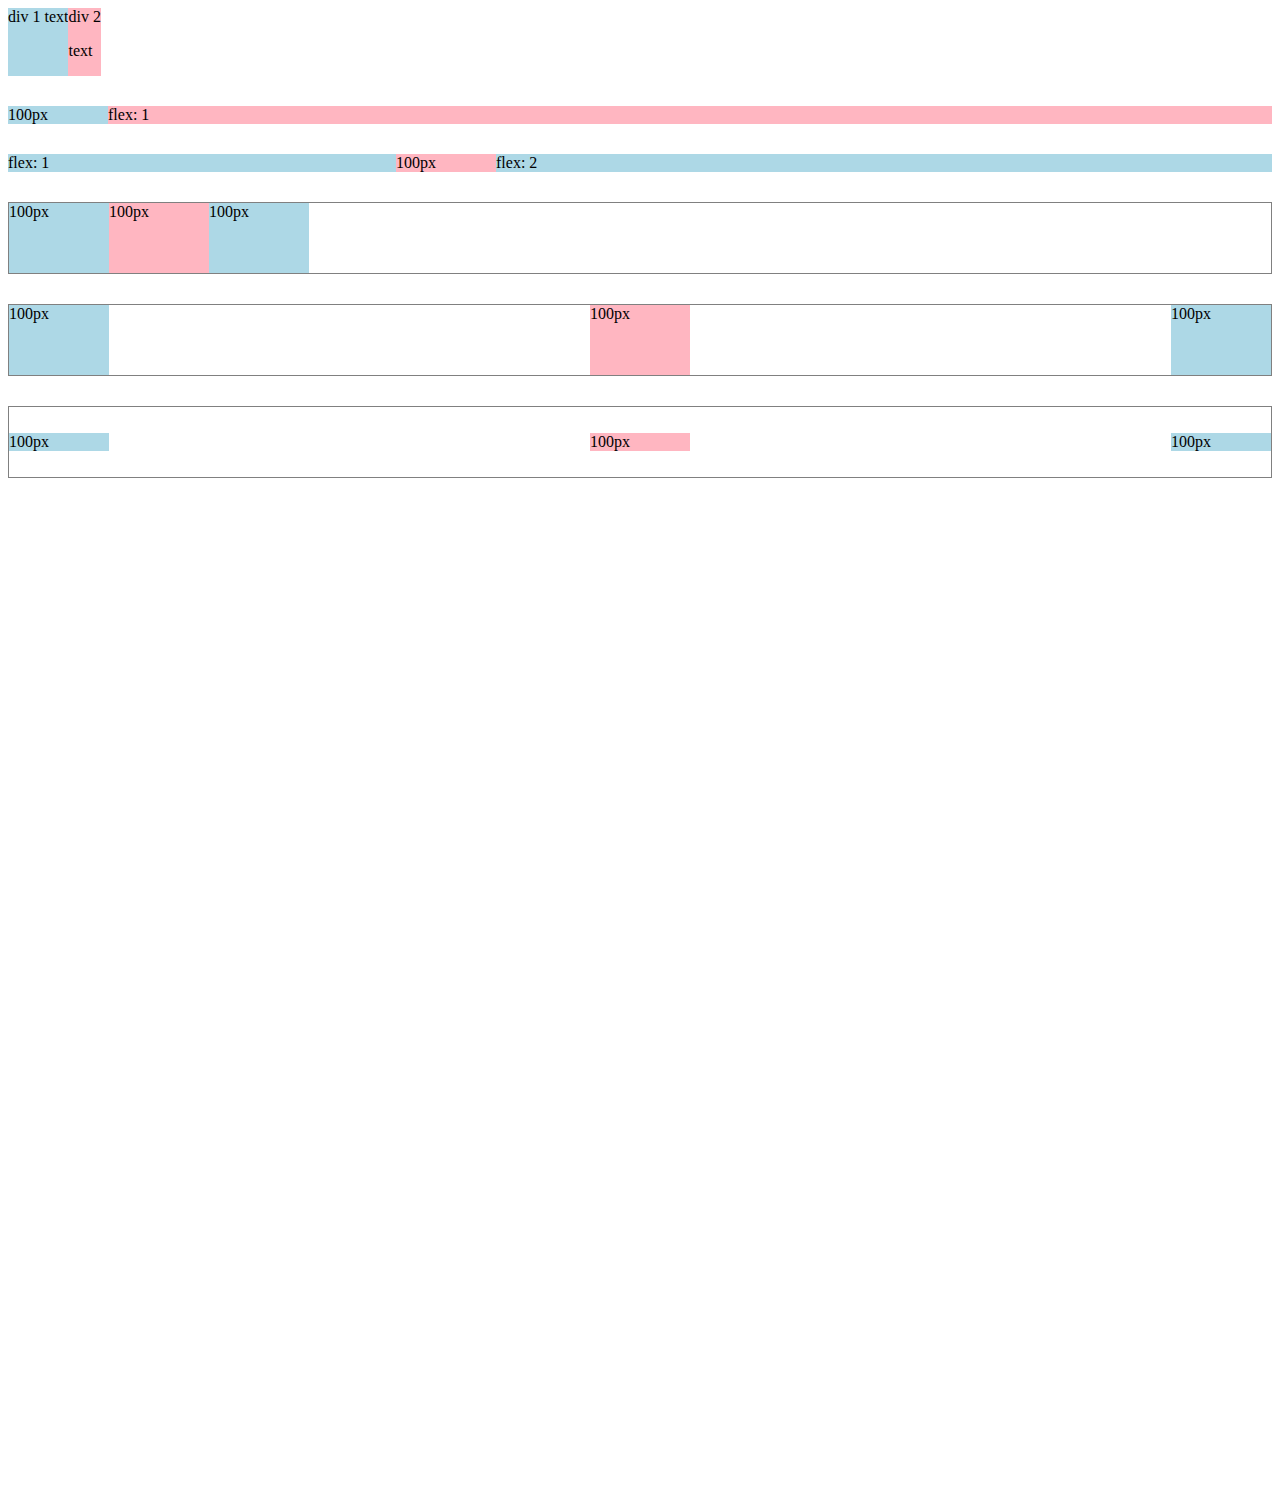
<file: Intro-to-html/flexbox.html>
<!DOCTYPE html>
<html>
  <head>
    <title>Flexbox Practice</title>
  </head>

  <body style="padding-bottom: 1000px;">
    <div style="
      display: flex;
      flex-direction: row;
    ">
      <div style="background-color: lightblue;">div 1 text</div>
      <div style="background-color: lightpink;">div 2 <p>text</p></div>
    </div>

    <div style="
      margin-top: 30px;
      display: flex;
      flex-direction: row;
    ">
      <div style="background-color: lightblue; width: 100px;">100px</div>
      <div style="background-color: lightpink; flex: 1;">flex: 1</div>
    </div>
    <div style="
      margin-top: 30px;
      display: flex;
      flex-direction: row;
      ">
      <div style="background-color: lightblue; flex: 1;">flex: 1</div>
      <div style="background-color: lightpink; width: 100px;">100px</div>
      <div style="background-color: lightblue; flex: 2;">flex: 2</div>
    </div>

    <div style="
      margin-top: 30px;
      height: 70px;
      border-width: 1px;
      border-style: solid;
      border-color: grey;
      display: flex;
      flex-direction: row;
      justify-content: start;
      ">
      <div style="background-color: lightblue; width: 100px;">100px</div>
      <div style="background-color: lightpink; width: 100px;">100px</div>
      <div style="background-color: lightblue; width: 100px;">100px</div>
    </div>

    <div style="
      margin-top: 30px;
      height: 70px;
      border-width: 1px;
      border-style: solid;
      border-color: grey;
      display: flex;
      flex-direction: row;
      justify-content: space-between;
      ">
      <div style="background-color: lightblue; width: 100px;">100px</div>
      <div style="background-color: lightpink; width: 100px;">100px</div>
      <div style="background-color: lightblue; width: 100px;">100px</div>
    </div>

    <div style="
      margin-top: 30px;
      height: 70px;
      border-width: 1px;
      border-style: solid;
      border-color: grey;
      display: flex;
      flex-direction: row;
      justify-content: space-between;
      align-items: center;
      ">
      <div style="background-color: lightblue; width: 100px;">100px</div>
      <div style="background-color: lightpink; width: 100px;">100px</div>
      <div style="background-color: lightblue; width: 100px;">100px</div>
    </div>
  </body>
</html>
</file>
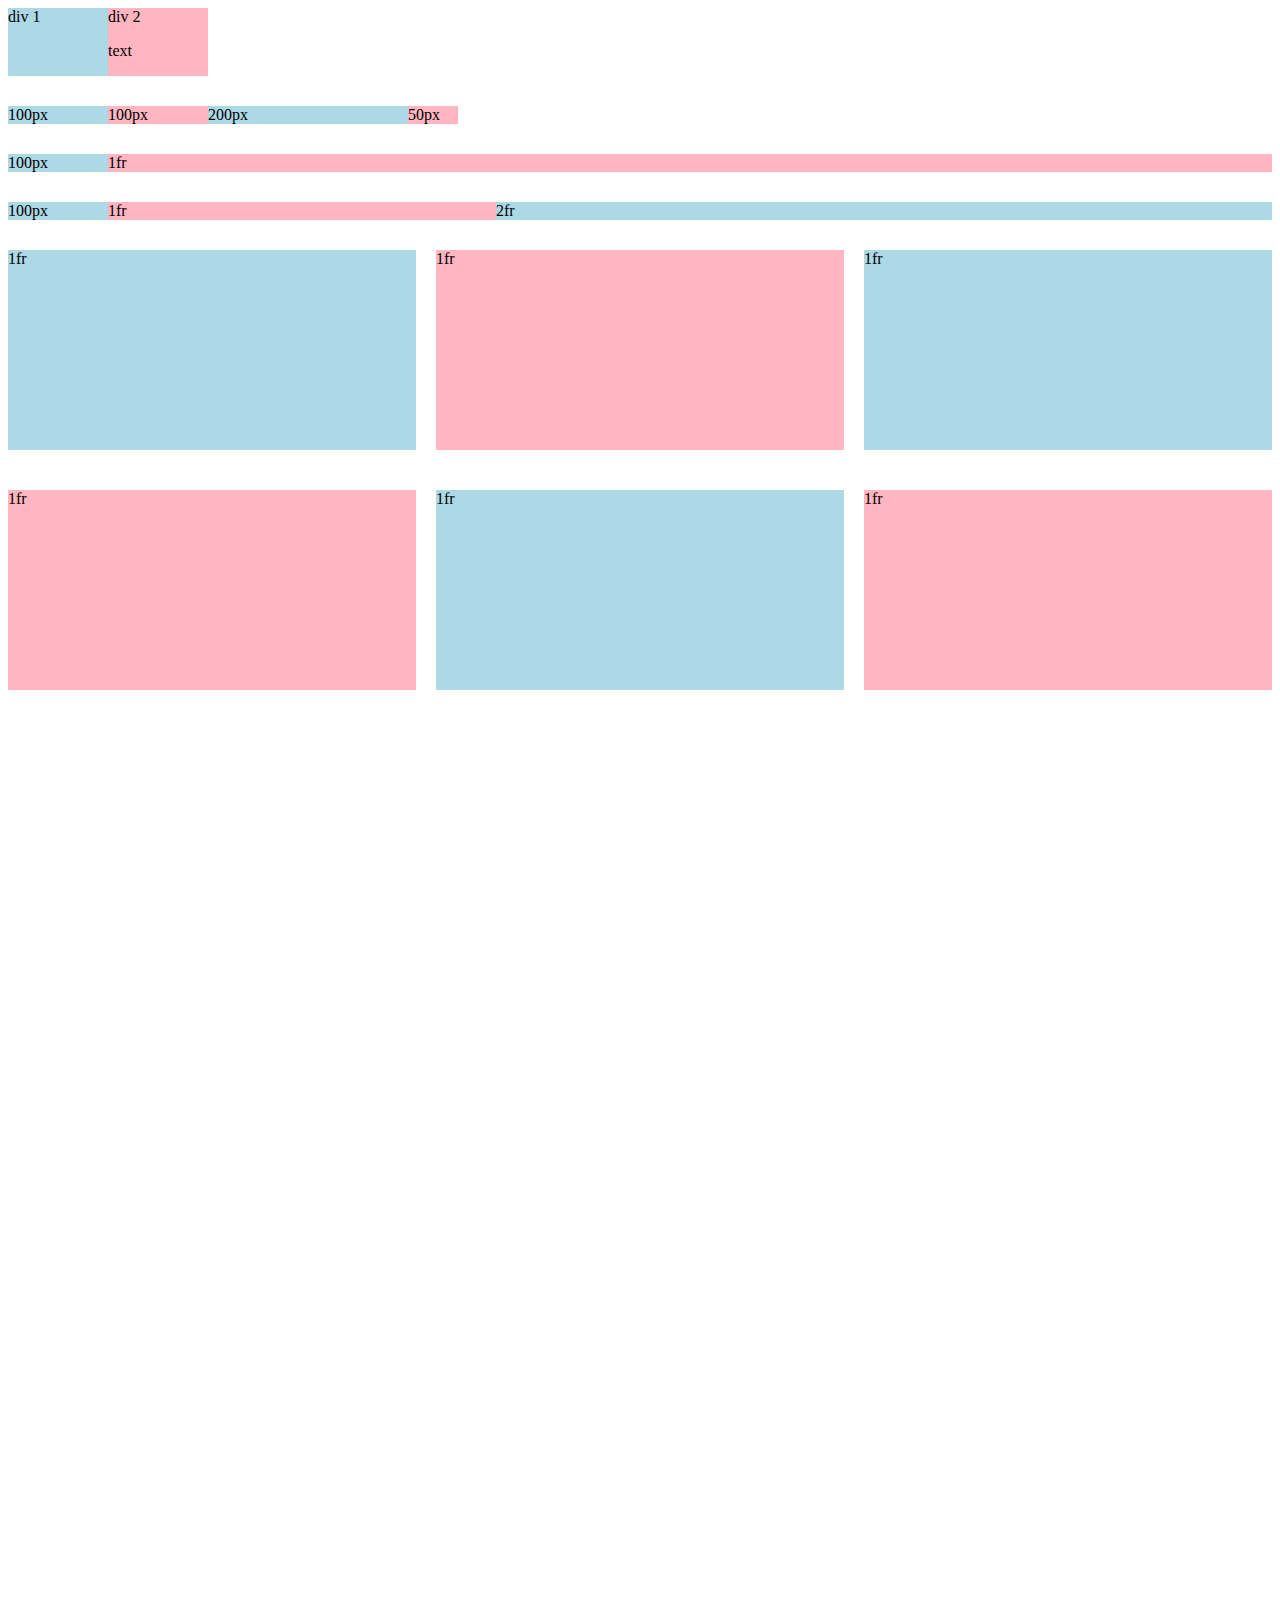
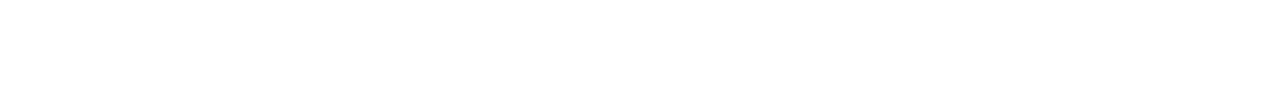
<file: Intro-to-html/grid.html>
<!DOCTYPE html>
<html>
  <head>
    <title>Grid Practice</title>
  </head>

  <body style="padding-bottom: 1000px;">
    <div style=" 
      display: grid;
      grid-template-columns: 100px 100px

    ">
      <div style="background-color: lightblue">div 1</div>
      <div style="background-color: lightpink">div 2 <p>text</p></div>
    </div>
      <div style="
        margin-top: 30px; 
        display: grid;
        grid-template-columns: 100px 100px 200px 50px
      ">
      <div style="background-color: lightblue">100px</div>
      <div style="background-color: lightpink">100px</div>
      <div style="background-color: lightblue">200px</div>
      <div style="background-color: lightpink">50px</div>
    </div>
    <div style="
        margin-top: 30px; 
        display: grid;
        grid-template-columns: 100px 1fr
      ">
      <div style="background-color: lightblue">100px</div>
      <div style="background-color: lightpink">1fr</div>

    </div>

    <div style="
        margin-top: 30px; 
        display: grid;
        grid-template-columns: 100px 1fr 2fr
      ">
      <div style="background-color: lightblue">100px</div>
      <div style="background-color: lightpink">1fr</div>
      <div style="background-color: lightblue">2fr</div>

    </div>
  
    <div style="
        margin-top: 30px; 
        display: grid;
        grid-template-columns: 1fr 1fr 1fr;
        column-gap: 20px;
        row-gap: 40px;
      ">
      <div style="background-color: lightblue; height: 200px;">1fr</div>
      <div style="background-color: lightpink; height: 200px;">1fr</div>
      <div style="background-color: lightblue; height: 200px;">1fr</div>
      <div style="background-color: lightpink; height: 200px;">1fr</div>
      <div style="background-color: lightblue; height: 200px;">1fr</div>
      <div style="background-color: lightpink; height: 200px;">1fr</div>
    </div>
  </body>
</html>
</file>
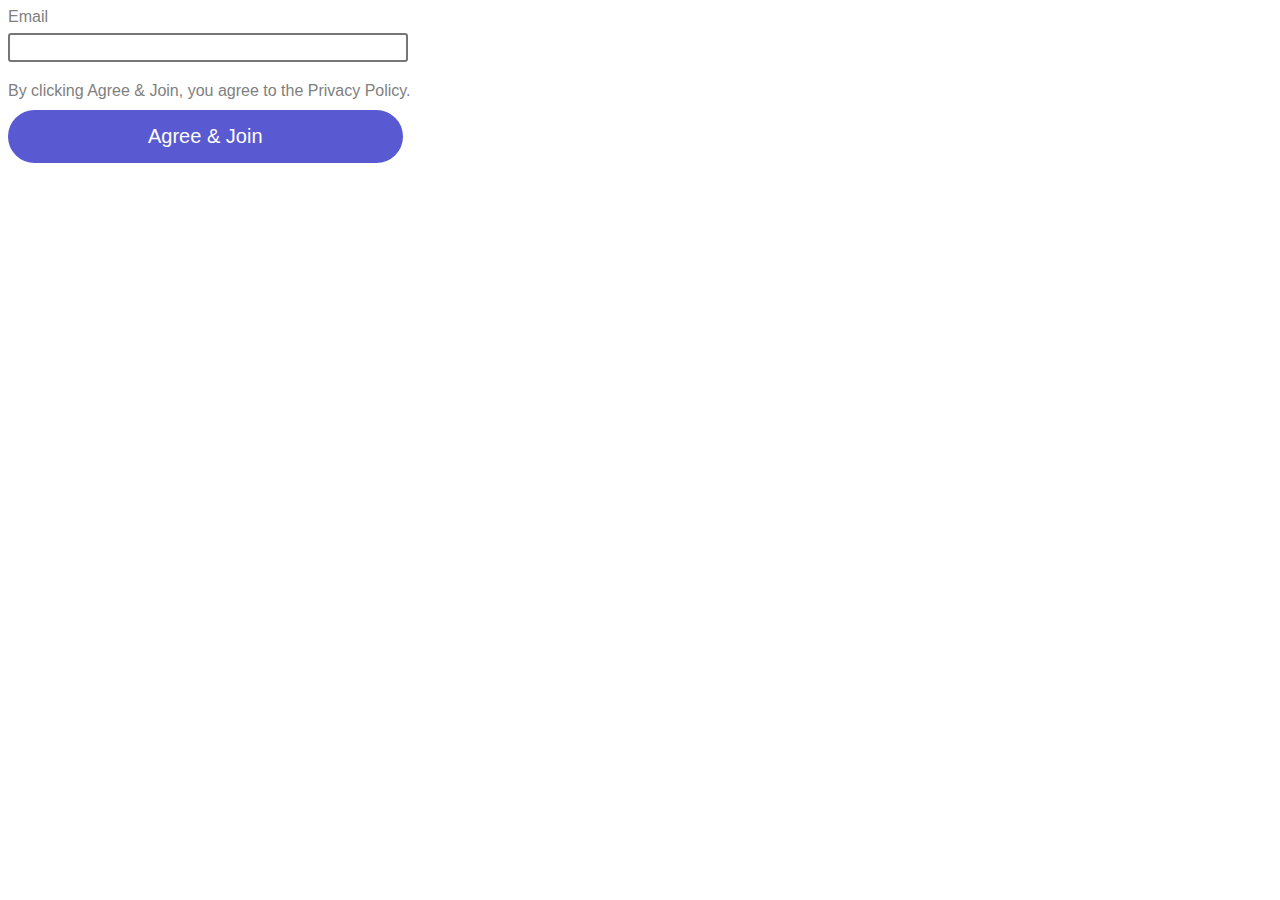
<file: Intro-to-html/practice.html>
<!doctype html>
 <html>
    <head>
        <title>Practice</title>
        <style>
            p {
                font-family: arial;
                color: grey;
                margin-top: 0;
                margin-bottom: 0;
            }   

            .email {
                margin-bottom: 7px;
            }

            .email-bar {
                font-size: 20px;
                width: 392px;
                border-style: solid;
                border-radius: 3px;
                margin-bottom: 20px;
            }

            .disclaimer {
                margin-bottom: 10px;
            }

            .agree-button {
                font-size: 20px;
                color: white;
                background-color: rgb(89, 89, 209);
                padding-left: 140px;
                padding-right: 140px;
                padding-top: 15px;
                padding-bottom: 15px;
                border: none;
                border-radius: 100px;
            }

        </style>
    </head>
    <body>
        <p class="email">Email</p>
        <input class="email-bar">
        <p class="disclaimer">By clicking Agree & Join, you agree to the Privacy Policy.</p>
        <button class="agree-button">Agree & Join</button>
    </body>
 </html>
</file>
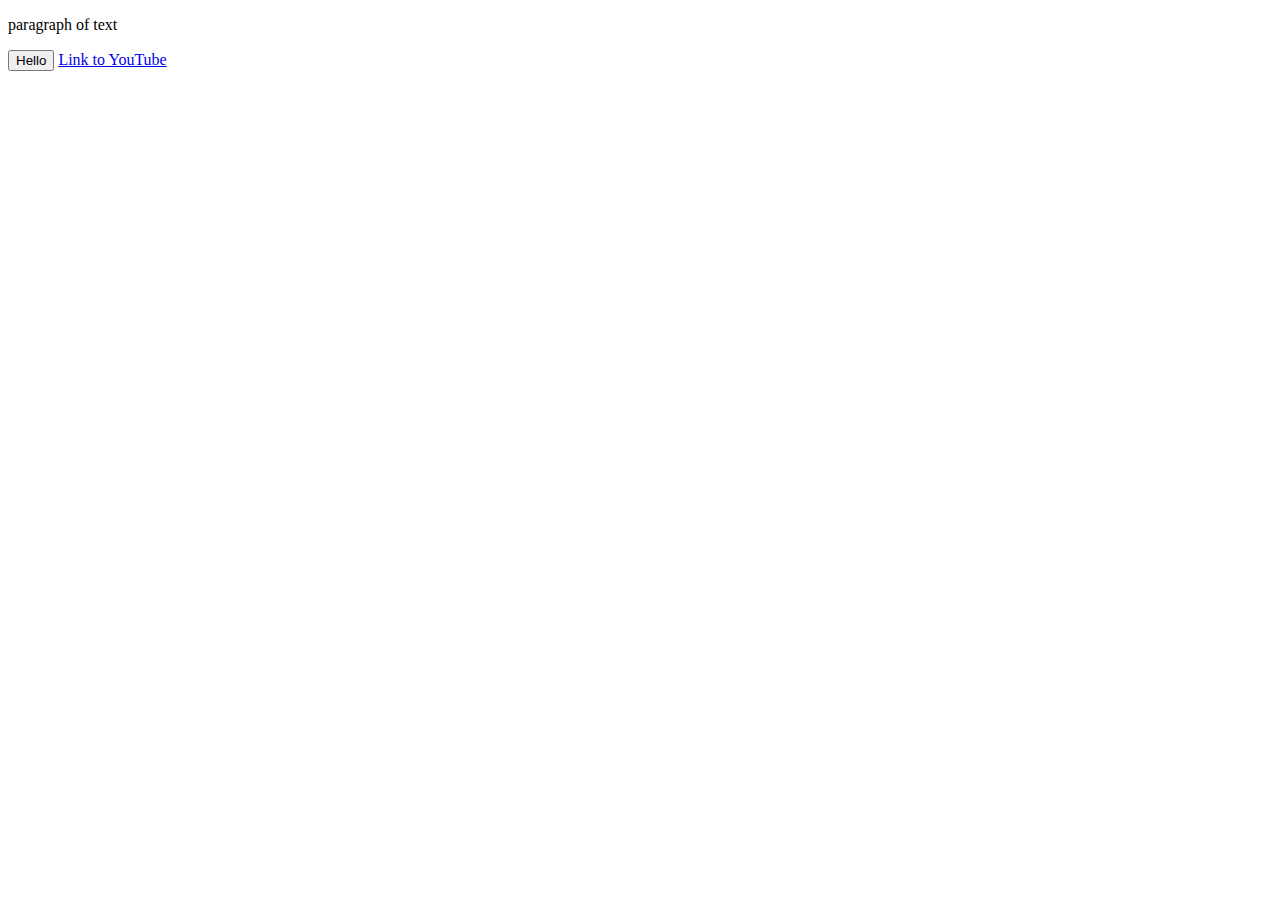
<file: Intro-to-html/Website.html>
<!doctype html>
 <html>
    <head>
        <title>
            First Website
        </title>
    </head>
    <body>
        <p>
            paragraph of text
          </p>
          
          <button>
            Hello
          </button>
          
          <a href="https://www.youtube.com/" target="blank">
            Link to YouTube
          </a>
    </body>
 </html>
</file>
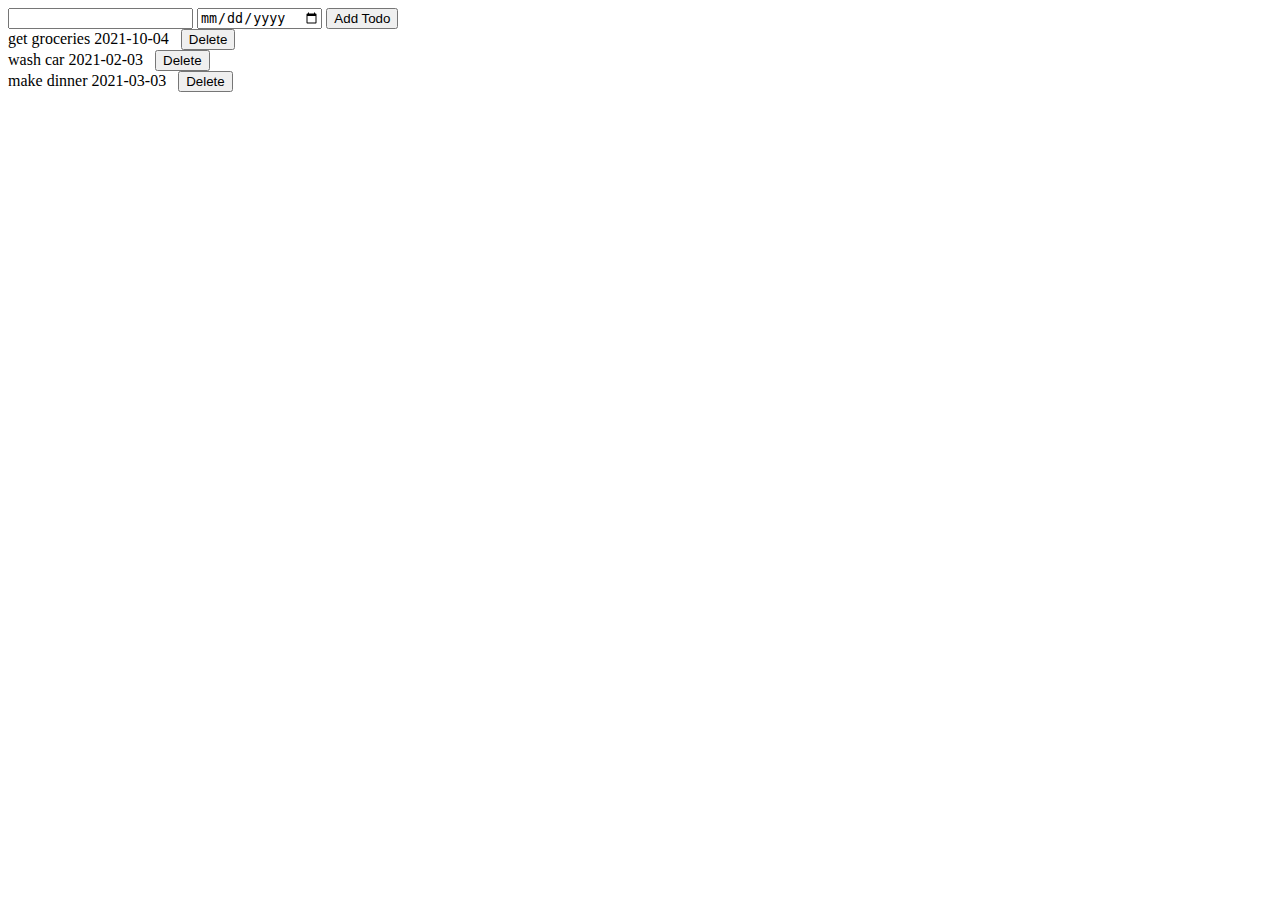
<file: Javascript practice/todo.html>
<html>
  <head>
    <title>My Todo App</title>
  </head>
  <body>
    <input id="todo-title" type="text" />
    <input id="date-picker" type="date" />
    <button onclick="addTodo()">Add Todo</button>
    
    <div id="todo-list"></div>

    <script>
      //Model
      //If local storage has a todos array, then use it
      //otherwise use default array.
      let todos;
      
      //retrieve localStorage
      const savedTodos = JSON.parse(localStorage.getItem('todos'));
      //Check if its an arrray
      if (Array.isArray(savedTodos)) {
        todos = savedTodos;
      } else {
          todos = [{
            title: 'get groceries',
            dueDate: '2021-10-04',
            id: 'id1'
          },{
            title: 'wash car',
            dueDate: '2021-02-03',
            id: 'id2'
          },{ 
            title: 'make dinner',
            dueDate: '2021-03-03',
            id: 'id3'
          }];
      }

     
      //Creates a todo
      function createTodo(title, dueDate) {
        const id = ' ' + new Date().getTime();

        todos.push({
          title: title,
          dueDate: dueDate,
          id: id,
        });

        saveTodos();
      }

      //Deletes a todo
      function removeTodo(idToDelete) {
        todos = todos.filter(function (todo) {
          //if the id of this todo matches idToDelete, return false
          //for everything else, return true
          if (todo.id === idToDelete) {
            return false;
          } else {
            return true;
          }
        });
        
        saveTodos();
      }

      function saveTodos() {
        localStorage.setItem('todos',JSON.stringify(todos));
      }

      //Controller
      function addTodo() {
        const textbox = document.getElementById('todo-title');
        const title = textbox.value;

        const datePicker = document.getElementById('date-picker');
        const dueDate = datePicker.value;

        createTodo(title, dueDate);
        render();
      }

      function DeleteTodo(event) {
        const deleteButton = event.target;
        const idToDelete = deleteButton.id;

        removeTodo(idToDelete);

        render();
      } 

    
      //view
      function render() {
        //reset our list
        document.getElementById('todo-list').innerHTML = '';

          todos.forEach( function (todo) {
            const element = document.createElement('div');
            element.innerText = todo.title + ' ' + todo.dueDate;

            const deleteButton = document.createElement('button');
            deleteButton.innerText = 'Delete';
            deleteButton.style = 'margin-left: 12px;';
            deleteButton.onclick = DeleteTodo;
            deleteButton.id = todo.id;
            element.appendChild(deleteButton);


            const todoList = document.getElementById('todo-list');
            todoList.appendChild(element);
          });
      }
      render();
    </script>
  </body>
</html>
</file>
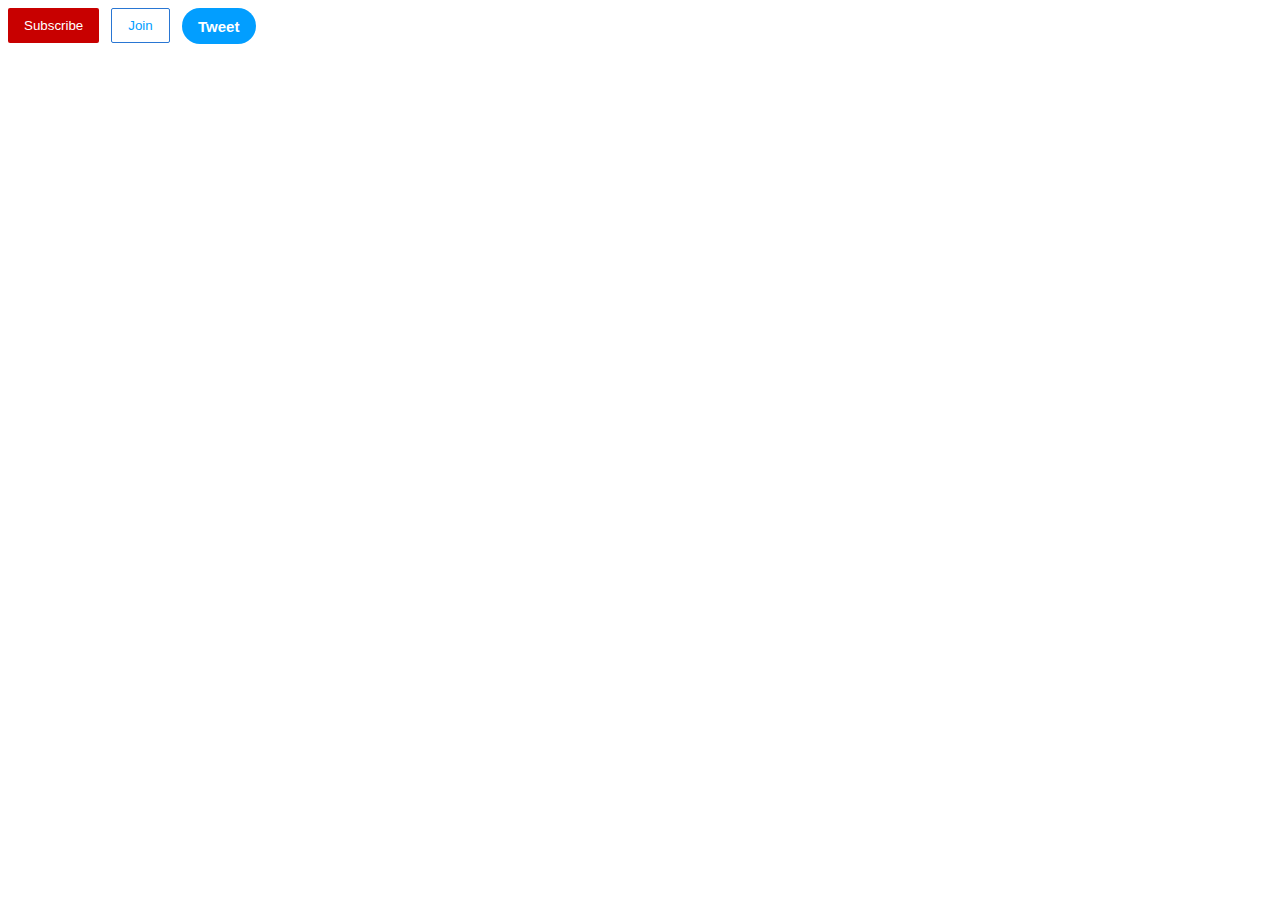
<file: Intro-to-html/Buttons/buttons.html>
<!DOCTYPE html>
<html>
  <head>
    <title>Buttons Practice</title>
    <link rel="stylesheet" href="Buttons.css ">
  </head>
  <body>
    <button class="subscribe-button">
      Subscribe
     </button>
    
     <button class="join-button">
      Join
    </button>
    
    <button class="tweet-button">
      Tweet
    </button>
  </body>
</html>
</file>
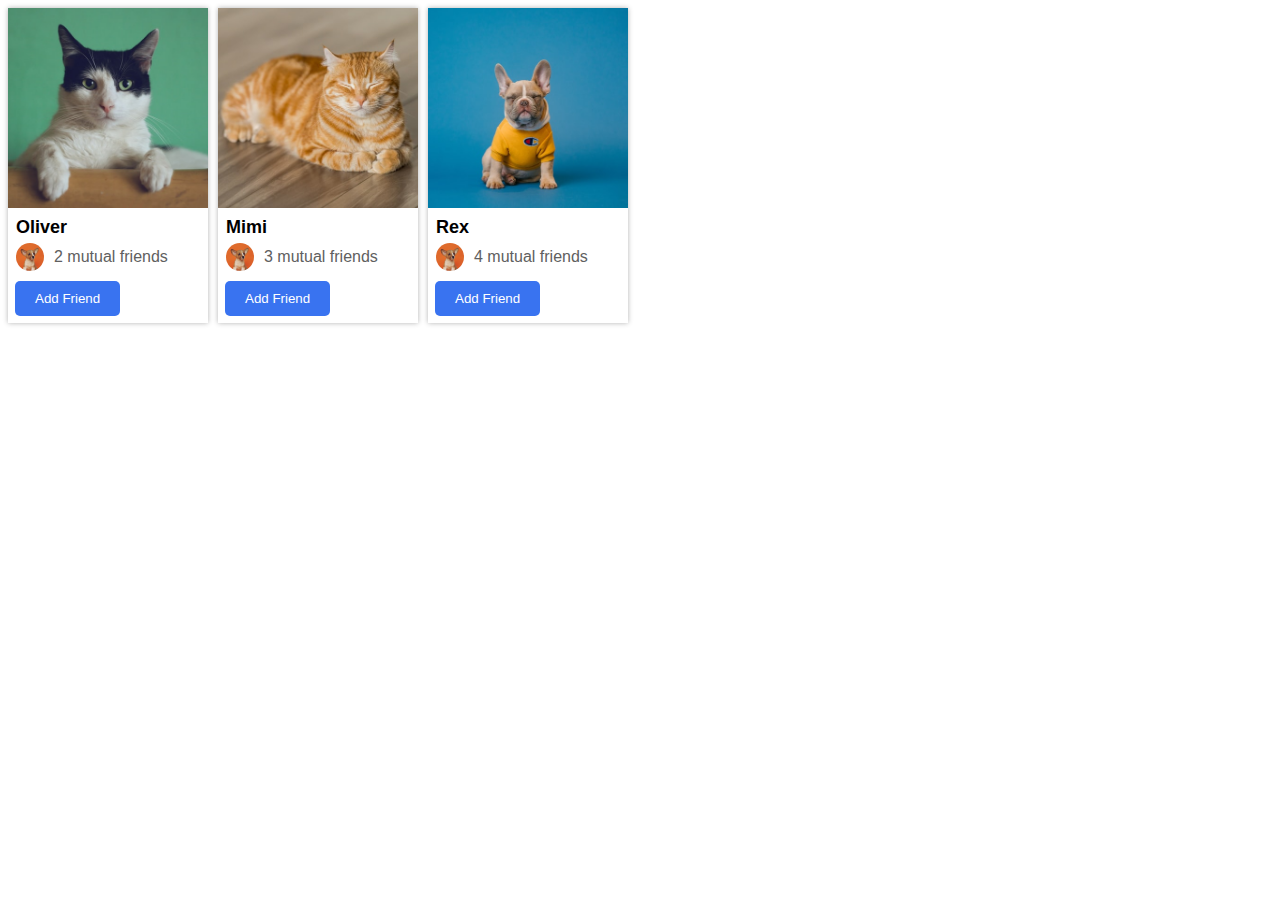
<file: Intro-to-html/Cat-profiles/cat-profiles.html>
<!doctype html>
 <html>
    <head>
        <title>MyMeow</title>
        <link rel="stylesheet" href="cat-profiles.css">
        
    </head>
    <body>
      <div class="profile-grid">

        <div class="profile">
          <img class="profile-picture" src="profile-pictures/cat.jpg">
          <p class="profile-name">Oliver</p>
          <div class="mutual-friend-row">
            <img class="mutual-friend-picture" src="profile-pictures/dog2.jpg">
            <p class="mutual-friends">2 mutual friends</p>
          </div>
          <button class="add-friend-button">Add Friend</button>
        </div>

        <div class="profile">
          <img class="profile-picture" src="profile-pictures/cat2.jpg">
          <p class="profile-name">Mimi</p>
          <div class="mutual-friend-row">
            <img class="mutual-friend-picture" src="profile-pictures/dog2.jpg">
            <p class="mutual-friends">3 mutual friends</p>
          </div>
          <button class="add-friend-button">Add Friend</button>
        </div>

        <div class="profile">
          <img class="profile-picture" src="profile-pictures/dog.jpg">
          <p class="profile-name">Rex</p>
          <div class="mutual-friend-row">
            <img class="mutual-friend-picture" src="profile-pictures/dog2.jpg">
            <p class="mutual-friends">4 mutual friends</p>
          </div>
          <button class="add-friend-button">Add Friend</button>
        </div>
        
      </div>
    </body>
 </html>
</file>
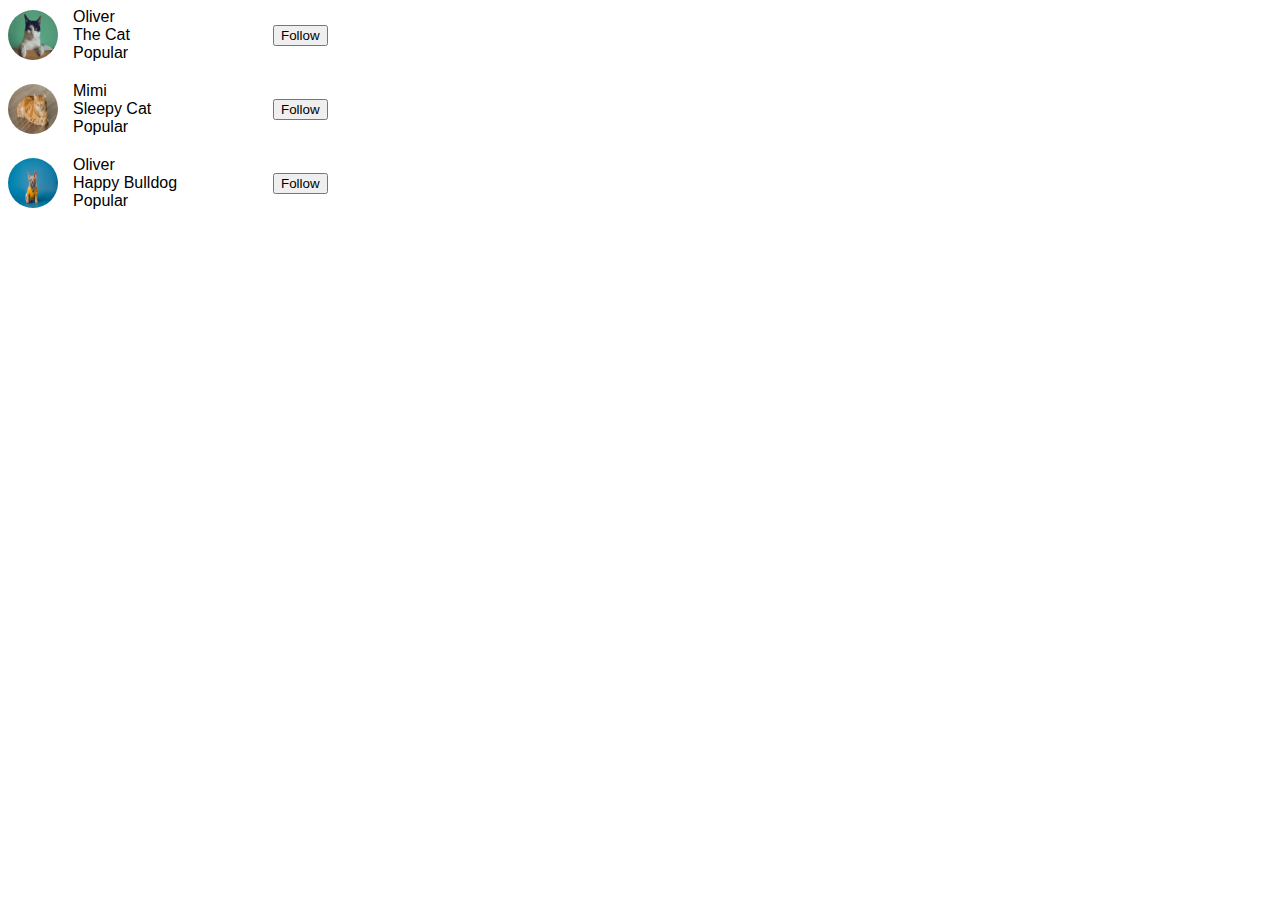
<file: Intro-to-html/Cat-profiles/flexbotcats.html>
<!DOCTYPE html>
  <html>
    <head>
      <title>Cat page 2</title>
      <link rel="stylesheet" href="flexbotcats.css">
    </head>
    <body>
      <div class="row">
        <img class="profile-picture" src="profile-pictures/cat.jpg">
        <div  class="info">
          <p class="name">Oliver</p>
          <p class="nickname">The Cat</p>
          <p class="status">Popular</p>
        </div>  
        <button class="follow-button">Follow</button>
      </div>

      <div class="row">
        <img class="profile-picture" src="profile-pictures/cat2.jpg">
        <div class="info">
          <p class="name">Mimi</p>
          <p class="nickname">Sleepy Cat</p>
          <p class="status">Popular</p>
        </div>
        <button class="follow-button">Follow</button>
      </div>

      <div class="row">
        <img class="profile-picture" src="profile-pictures/dog.jpg">
        <div class="info">
          <p class="name">Oliver</p>
          <p class="nickname">Happy Bulldog</p>
          <p class="status">Popular</p>
        </div>
        <button class="follow-button">Follow</button>

      </div>
    </body>
  </html>
</file>
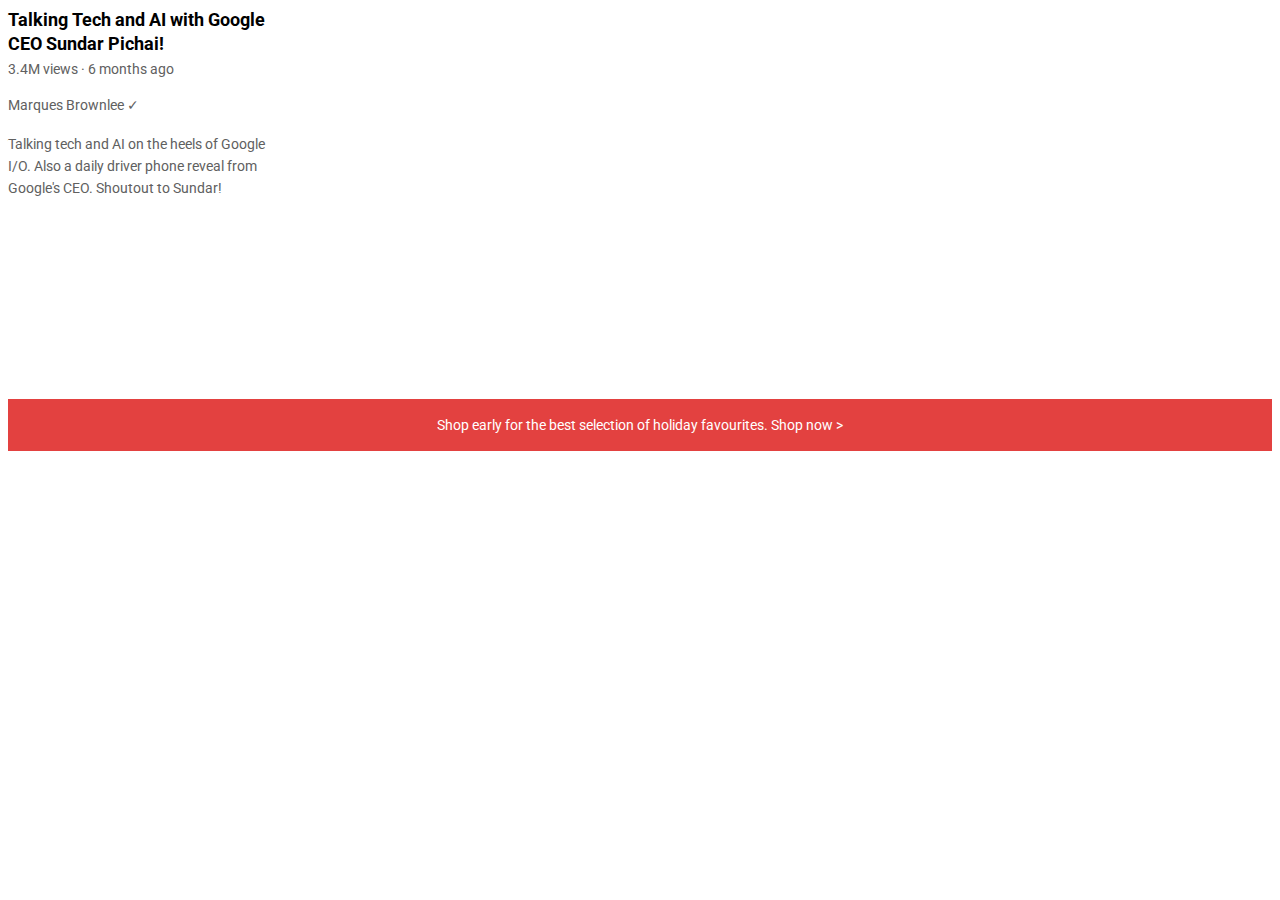
<file: Intro-to-html/Text Practice/text.html>
<!DOCTYPE html>
<html>
  <head>
    <title>Text Practice</title>
    <link rel="stylesheet" href="text.css ">
    <link rel="preconnect" href="https://fonts.googleapis.com">
    <link rel="preconnect" href="https://fonts.gstatic.com" crossorigin>
    <link href="https://fonts.googleapis.com/css2?family=Roboto:wght@400;700&display=swap" rel="stylesheet">

  </head>
  <body>
    <p class="video-title">
      Talking Tech and AI with Google CEO Sundar Pichai!
    </p>

    <p class="video-stats">
      3.4M views &#183; 6 months ago
    </p>

    <p class="video-author">
      Marques Brownlee &#10003;
    </p>

    <p class="video-description">
      Talking tech and AI on the heels of Google I/O. Also a daily driver phone reveal from Google's CEO. Shoutout to Sundar!
    </p>

    <p class="apple-text">
      Shop early for the best selection of holiday favourites. <span class="shop-link">Shop now &#62;</span>
    </p>
  </body>
</html>
</file>
<file: Intro-to-html/Buttons/Buttons.css>
.subscribe-button {
    background-color: rgb(200, 0, 0);
    color: white;
    border: none;
    border-radius: 2px;
    cursor: pointer;
    margin-right: 8px;
    padding-top: 10px;
    padding-bottom: 10px;
    padding-left: 16px;
    padding-right: 16px; 
    vertical-align: top;
    transition: opacity .15s;
  }
  
  .subscribe-button:hover {
    opacity: 0.8;
  }  
  
  .subscribe-button:active {
    opacity: 0.5;
  }

  .join-button {
    background-color: white;
    border-color: rgb(41, 118, 211);
    border-style: solid;
    border-width: 1px;
    border-radius: 2px;
    color: rgb(2, 158, 255);
    cursor: pointer;
    transition: background-color .15s, 
                color .5s;
    padding-top: 9px;
    padding-bottom: 9px;
    padding-left: 16px;
    padding-right: 16px; 
  }

  .join-button:hover {
    background-color: rgb(2, 158, 255);
    color: white;
  }

  .join-button:active {
    opacity: 0.5;
  }

  .tweet-button {
    background-color: rgb(2, 158, 255);
    color: white;
    border: none;
    border-radius: 18px;
    height: 36px;
    width: 74px;
    font-weight: bold;
    font-size: 15px;
    cursor: pointer;
    margin-left: 8px;
    vertical-align: top;
    transition: box-shadow 0.15s;
  }

  .tweet-button:hover {
    box-shadow: 5px 5px 10px rgba(0, 0, 0, 0.15); 
  }
</file>
<file: Intro-to-html/Cat-profiles/cat-profiles.css>
p {
  font-family: arial;
  margin-top: 0;
  margin-bottom: 0;
}

.profile-grid {
  display: grid;
  grid-template-columns: 1fr 1fr 100%;
  column-gap: 10px;
}

.profile {
  width: 200px;
  box-shadow: 0 0 5px rgba(0, 0, 0, 0.3);
}

.profile-picture {
  height:200px;
  width: 200px;
  object-fit: cover;
  margin-bottom: 5px;
}

.profile-name {
  font-size: 18px;
  font-weight: bold;
  margin-left: 8px;
  margin-bottom: 5px;
}

.mutual-friend-row {
  display: grid;
  grid-template-columns: 28px 1fr;
  column-gap: 10px;
  margin-left: 8px;
  margin-bottom: 10px;
  align-items: center;
}

.mutual-friend-picture {
  height: 28px;
  width: 28px;
  object-fit: cover;
  border-radius: 100%;
  margin-right: 4px;

}

.mutual-friends {
  color: rgb(96, 96, 96);
}

.add-friend-button {
  color: white;
  border: none;
  border-radius: 5px;
  background-color: rgb(57, 115, 240);
  cursor: pointer;
  padding-left: 20px;
  padding-right: 20px;
  padding-top: 10px;
  padding-bottom: 10px;
  margin-left: 7px;
  margin-bottom: 7px;
}

.add-friend-button:hover {
  opacity: .8;
}
</file>
<file: Intro-to-html/Cat-profiles/flexbotcats.css>
p {
    font-family: Arial;
    margin-top: 0;
    margin-bottom: 0;
  }

body {
    width: 400px;
}
.profile-picture {
    height: 50px;
    width: 50px;
    object-fit: center;
    border-radius: 100%;
    margin-right: 15px;
}


.row {
    display: flex;
    flex-direction: row; 
    align-items: center;
    margin-bottom: 20px;
}

.info {
    width: 200px;
}
</file>
<file: Intro-to-html/Text Practice/text.css>
p {
  font-family: roboto;
  margin-top: 0;
  margin-bottom: 0;

}

.video-title {
  font-weight: bold;
  font-size: 18px;
  width: 280px;
  line-height: 24px;
  margin-bottom: 5px;
}

.video-stats {
  font-size: 14px;
  color: rgb(96, 96, 96);
  margin-bottom: 20px;
}

.video-author {
  font-size: 14px;
  color: rgb(96, 96, 96);
  margin-bottom: 20px;
}

.video-description {
  font-size: 14px;
  color: rgb(96, 96, 96);
  width: 280px;
  line-height: 22px;
  margin-bottom: 200px;
}

.apple-text {
  margin-bottom: 50px;
  font-size: 14px;
  background-color: rgb(227, 65, 64);
  color: white;
  text-align: center;
  padding-top: 18px;
  padding-bottom: 18px;
}

.shop-link {
  cursor: pointer;
}
.shop-link:hover {
  text-decoration: underline;
}
</file>
